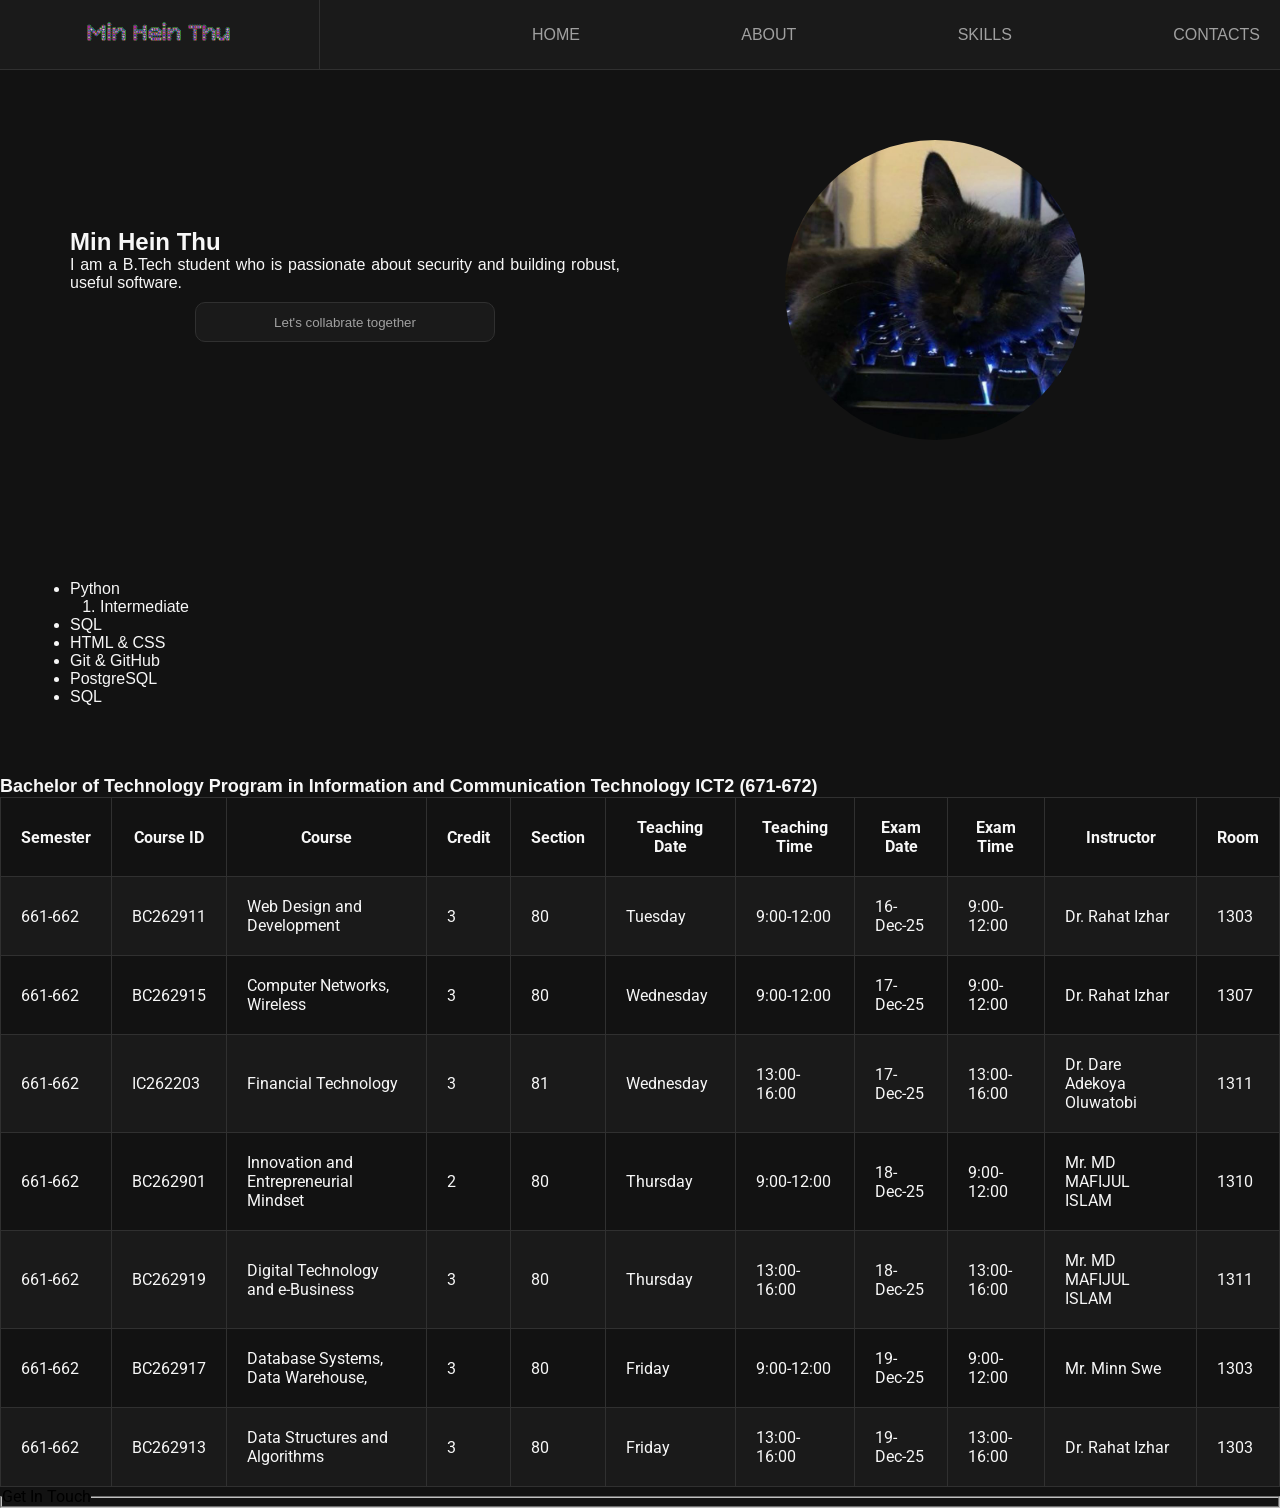
<file: assignment/index.html>
<!DOCTYPE html>
<html lang="en">
<head>
    <meta charset="UTF-8">
    <meta name="viewport" content="width=device-width, initial-scale=1.0">
    <title>Portfolio</title>
    <link rel="stylesheet" href="index.css">
    <link href="https://api.fontshare.com/v2/css?f[]=panchang@400&display=swap" rel="stylesheet">
</head>
<body>
    <!-- This part is logo and nav -->
     <header class="nav-bar" id="home">
        <div class="logo">
            <h1>Min Hein Thu</h1>
        </div>
        <nav class="nav-link">
            <ul class="nav-link2">
                <li><a href="#home">HOME</a></li>
                <li><a href="#about">ABOUT</a></li>
                <li><a href="#skill">SKILLS</a></li>
                <li><a href="#contact">CONTACTS</a></li>
            </ul>
        </nav>
     </header>

    <!-- This section for about -->
     <section id="about">
        <div class="introduction">
            <h1>
                Min Hein Thu
            </h1>
            <p>
                I am a B.Tech student who is passionate about security and building robust, useful software.
            </p>
            <div class="collab-btn">
                <button class="about-button"><a href="https://minheinthu.github.io/portfolio-min/">Let's collabrate together</a></button>
            </div>
       </div>
        <div class="profile-image">
            <img src="images/profile-cat.jpeg" alt="cat is sleeping on the keyboard">
        </div>
     </section>
     
     <!-- Skills -->
      <seciton id="skill">
        <div class="skill-list">
            <ul>
                <li>
                    Python
                    <ol>
                        <li>Intermediate</li>
                    </ol>
                </li>
                <li>SQL</li>
                <li>HTML & CSS</li>
                <li>Git & GitHub</li>
                <li>PostgreSQL</li>
                <li>SQL</li>
            </ul>
        </div>
    </seciton>
    <section class="time-table">
        <h1>Bachelor of Technology Program in Information and Communication Technology ICT2 (671-672)</h1>
        <table>
            <thead>
                <tr>
                    <th>Semester</th>
                    <th>Course ID</th>
                    <th>Course</th>
                    <th>Credit</th>
                    <th>Section</th>
                    <th>Teaching Date</th>
                    <th>Teaching Time</th>
                    <th>Exam Date</th>
                    <th>Exam Time</th>
                    <th>Instructor</th>
                    <th>Room</th>
                </tr>
            </thead>
            <tbody>
                
                <!-- Row 1: Web Design and Development -->
                <tr>
                    <td>661-662</td>
                    <td>BC262911</td>
                    <td>Web Design and Development</td>
                    <td>3</td>
                    <td>80</td>
                    <td>Tuesday</td>
                    <td>9:00-12:00</td>
                    <td>16-Dec-25</td>
                    <td>9:00-12:00</td>
                    <td>Dr. Rahat Izhar</td>
                    <td>1303</td>
                </tr>

                <!-- Row 2: Computer Networks, Wireless -->
                <tr>
                    <td>661-662</td>
                    <td>BC262915</td>
                    <td>Computer Networks, Wireless</td>
                    <td>3</td>
                    <td>80</td>
                    <td>Wednesday</td>
                    <td>9:00-12:00</td>
                    <td>17-Dec-25</td>
                    <td>9:00-12:00</td>
                    <td>Dr. Rahat Izhar</td>
                    <td>1307</td>
                </tr>

                <!-- Row 3: Financial Technology -->
                <tr>
                    <td>661-662</td>
                    <td>IC262203</td>
                    <td>Financial Technology</td>
                    <td>3</td>
                    <td>81</td>
                    <td>Wednesday</td>
                    <td>13:00-16:00</td>
                    <td>17-Dec-25</td>
                    <td>13:00-16:00</td>
                    <td>Dr. Dare Adekoya Oluwatobi</td>
                    <td>1311</td>
                </tr>

                <!-- Row 4: Innovation and Entrepreneurial Mindset -->
                <tr>
                    <td>661-662</td>
                    <td>BC262901</td>
                    <td>Innovation and Entrepreneurial Mindset</td>
                    <td>2</td>
                    <td>80</td>
                    <td>Thursday</td>
                    <td>9:00-12:00</td>
                    <td>18-Dec-25</td>
                    <td>9:00-12:00</td>
                    <td>Mr. MD MAFIJUL ISLAM</td>
                    <td>1310</td>
                </tr>

                <!-- Row 5: Digital Technology and e-Business -->
                <tr>
                    <td>661-662</td>
                    <td>BC262919</td>
                    <td>Digital Technology and e-Business</td>
                    <td>3</td>
                    <td>80</td>
                    <td>Thursday</td>
                    <td>13:00-16:00</td>
                    <td>18-Dec-25</td>
                    <td>13:00-16:00</td>
                    <td>Mr. MD MAFIJUL ISLAM</td>
                    <td>1311</td>
                </tr>

                <!-- Row 6: Database Systems, Data Warehouse -->
                <tr>
                    <td>661-662</td>
                    <td>BC262917</td>
                    <td>Database Systems, Data Warehouse,</td>
                    <td>3</td>
                    <td>80</td>
                    <td>Friday</td>
                    <td>9:00-12:00</td>
                    <td>19-Dec-25</td>
                    <td>9:00-12:00</td>
                    <td>Mr. Minn Swe</td>
                    <td>1303</td>
                </tr>
                
                <!-- Row 7: Data Structures and Algorithms -->
                <tr>
                    <td>661-662</td>
                    <td>BC262913</td>
                    <td>Data Structures and Algorithms</td>
                    <td>3</td>
                    <td>80</td>
                    <td>Friday</td>
                    <td>13:00-16:00</td>
                    <td>19-Dec-25</td>
                    <td>13:00-16:00</td>
                    <td>Dr. Rahat Izhar</td>
                    <td>1303</td>
                </tr>
            </tbody>
        </table>
    </section>
    <section id="contact">
        <form action="">
            <fieldset>
                <legend>Get In Touch
                    
                </legend>
            </fieldset>
        </form>
    </section>
</body>
</html>
</file>
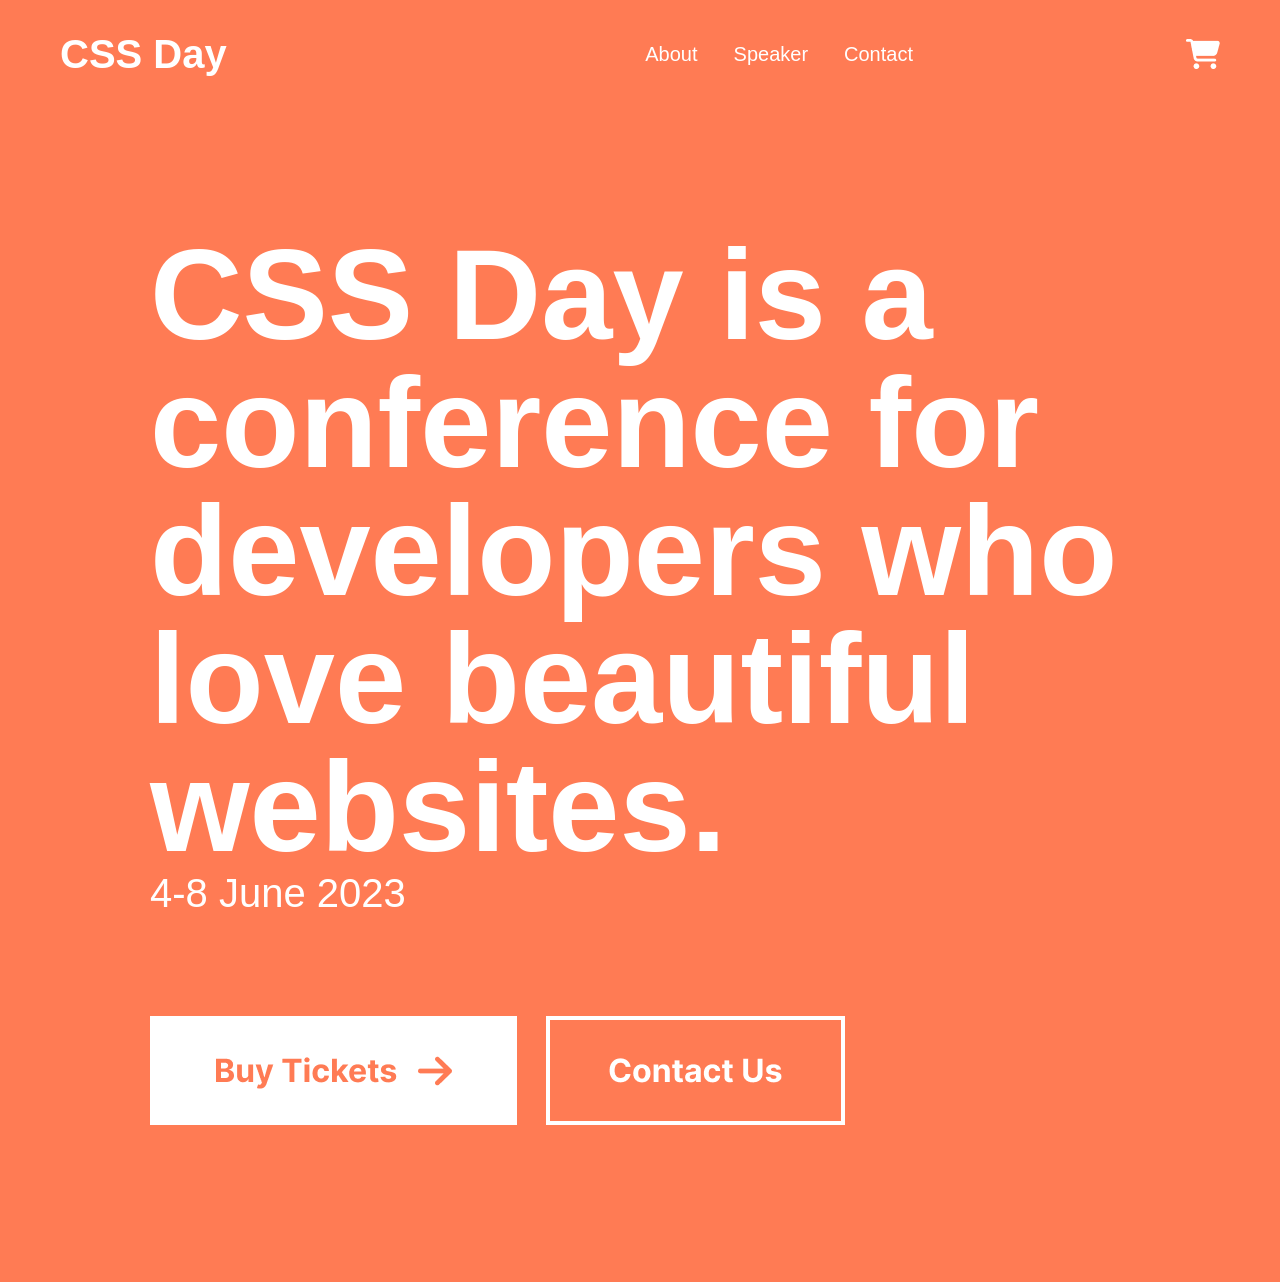
<file: frontend_css/index.html>
<!DOCTYPE html>
<html lang="en">
<head>
    <meta charset="UTF-8">
    <meta name="viewport" content="width=device-width, initial-scale=1.0">
    <title>Front-end master css Project</title>
    <link rel="stylesheet" href="css/index.css">
</head>
<body>
    <header class="navbar">
        <div class="logo">
            <!-- <h1>CSS Day</h1> -->
            <a href="/">CSS Day</a>
        </div>
        <nav>
            <div class="nav-link">
                <ul class="nav-li">
                    <li><a href="">About</a></li>
                    <li><a href="speakers.html">Speaker</a></li>
                    <li><a href="">Contact</a></li>
                </ul>
            </div>
        </nav>
        <img src="images/Vector.png" alt="Shopping Card">
    </header>
    <section class="main-content">
        <h1 class="main-content-h1">CSS Day is a conference for developers who love beautiful websites.</h1>
        <h2 class="main-content-h2">4-8 June 2023</h2>
        <div class="btn-image">
            <img src="images/Group 7.png" alt="buy ticket button">
            <img class='contact-img' src="images/Group 25.png" alt="contact button">
        </div>
    </section>
</body>
</html>
</file>
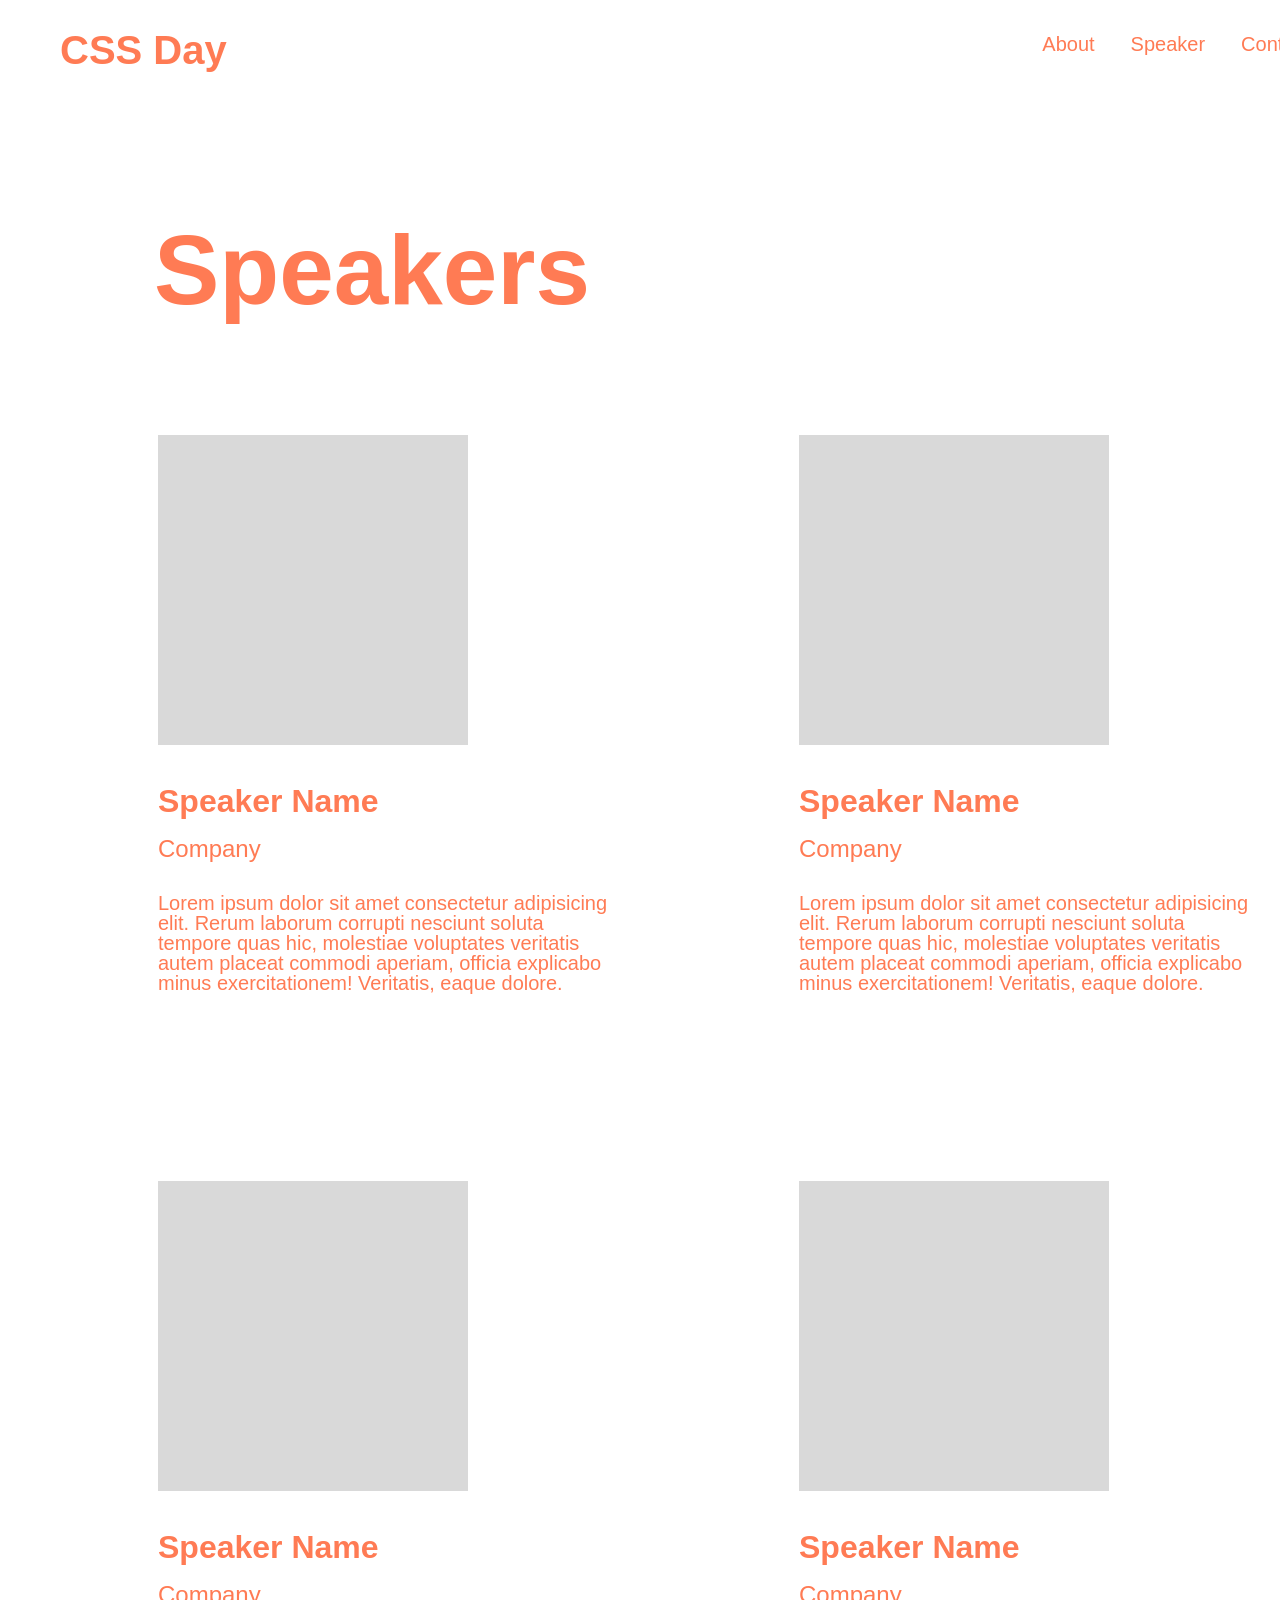
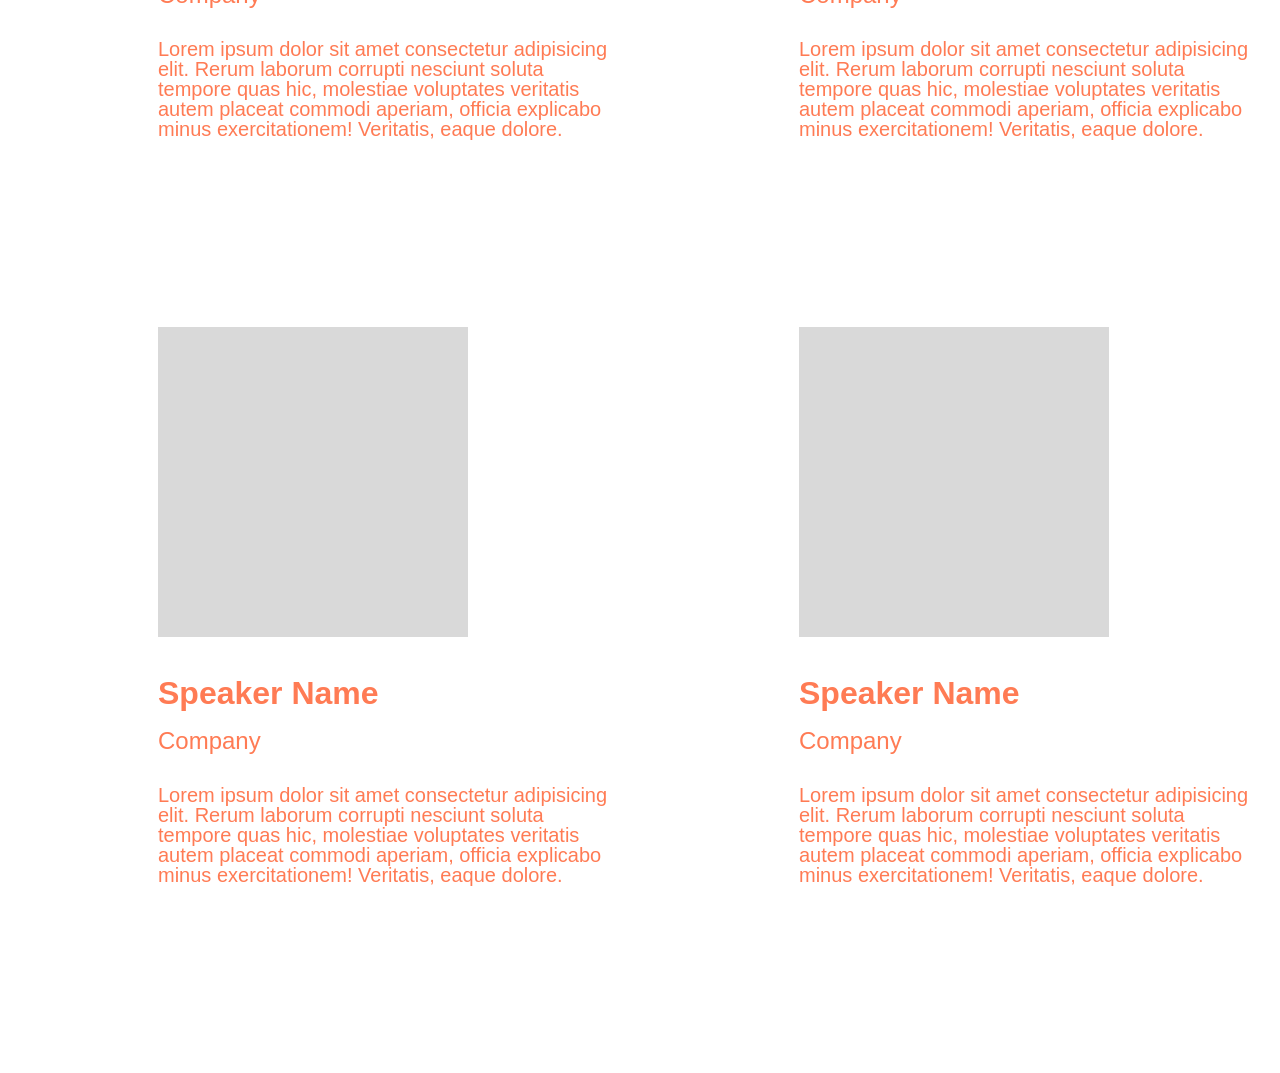
<file: frontend_css/speakers.html>
<!DOCTYPE html>
<html lang="en">
<head>
    <meta charset="UTF-8">
    <meta name="viewport" content="width=device-width, initial-scale=1.0">
    <title>Speakers</title>
    <link rel="stylesheet" href="css/speakers.css">
</head>
<body>
    <div class="home">
        <div class="navbar">
            <nav>
                <div class="logo">
                    <h1>CSS Day</h1>
                </div>
                <div class="nav-link">
                    <ul class="nav-li">
                        <li><a href="index.html">About</a></li>
                        <li><a href="speakers.html">Speaker</a></li>
                        <li><a href="">Contact</a></li>
                        <li><a href=""><img src="images/cart-shopping-solid 1.png" alt="Cart-logo"></a></li>
                    </ul>
                </div>
            </nav>
        </div>
    </div>
    <section>
        <h1 class="speaker-heading">
            Speakers
        </h1>
        <div class="speaker-list">
            <div class="speaker-details">
                <img src="images/Rectangle 1.png" alt="" class="speaker-img">
                <h2>Speaker Name</h2>
                <h3>Company</h3>
                <p>Lorem ipsum dolor sit amet consectetur adipisicing elit. Rerum laborum corrupti nesciunt soluta tempore quas hic, molestiae voluptates veritatis autem placeat commodi aperiam, officia explicabo minus exercitationem! Veritatis, eaque dolore.</p>
            </div>
            <div class="speaker-details">
                <img src="images/Rectangle 1.png" alt="" class="speaker-img">
                <h2>Speaker Name</h2>
                <h3>Company</h3>
                <p>Lorem ipsum dolor sit amet consectetur adipisicing elit. Rerum laborum corrupti nesciunt soluta tempore quas hic, molestiae voluptates veritatis autem placeat commodi aperiam, officia explicabo minus exercitationem! Veritatis, eaque dolore.</p>
            </div>
            <div class="speaker-details">
                <img src="images/Rectangle 1.png" alt="" class="speaker-img">
                <h2>Speaker Name</h2>
                <h3>Company</h3>
                <p>Lorem ipsum dolor sit amet consectetur adipisicing elit. Rerum laborum corrupti nesciunt soluta tempore quas hic, molestiae voluptates veritatis autem placeat commodi aperiam, officia explicabo minus exercitationem! Veritatis, eaque dolore.</p>
            </div>
            <div class="speaker-details">
                <img src="images/Rectangle 1.png" alt="" class="speaker-img">
                <h2>Speaker Name</h2>
                <h3>Company</h3>
                <p>Lorem ipsum dolor sit amet consectetur adipisicing elit. Rerum laborum corrupti nesciunt soluta tempore quas hic, molestiae voluptates veritatis autem placeat commodi aperiam, officia explicabo minus exercitationem! Veritatis, eaque dolore.</p></div>
            <div class="speaker-details">
                <img src="images/Rectangle 1.png" alt="" class="speaker-img">
                <h2>Speaker Name</h2>
                <h3>Company</h3>
                <p>Lorem ipsum dolor sit amet consectetur adipisicing elit. Rerum laborum corrupti nesciunt soluta tempore quas hic, molestiae voluptates veritatis autem placeat commodi aperiam, officia explicabo minus exercitationem! Veritatis, eaque dolore.</p>
            </div>
            <div class="speaker-details">
                <img src="images/Rectangle 1.png" alt="" class="speaker-img">
                <h2>Speaker Name</h2>
                <h3>Company</h3>
                <p>Lorem ipsum dolor sit amet consectetur adipisicing elit. Rerum laborum corrupti nesciunt soluta tempore quas hic, molestiae voluptates veritatis autem placeat commodi aperiam, officia explicabo minus exercitationem! Veritatis, eaque dolore.</p>
            </div>
        </div>
    </section>
</body>
</html>
</file>
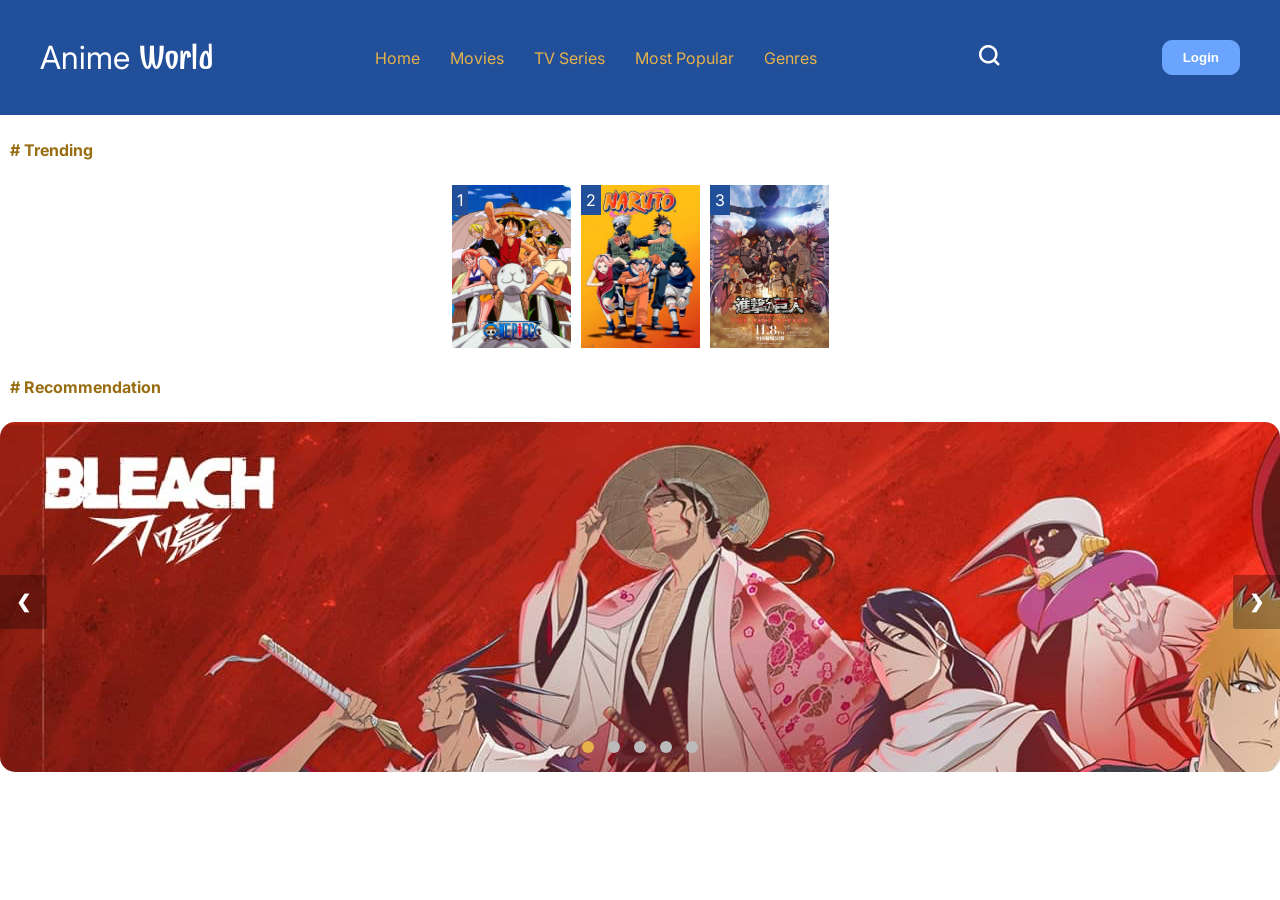
<file: my_streaming_app/home.html>
<!DOCTYPE html>
<html lang="en">
  <head>
    <meta charset="UTF-8" />
    <meta name="viewport" content="width=device-width, initial-scale=1.0" />
    <title>Anime World</title>
    <link rel="stylesheet" href="css/home.css" />
  </head>
  <body>
    <!-- Heading Container : Menu Logo Search Login -->
    <div class="header-container">
      <div class="menu">
        <button><img src="img/menu.png" alt="menu" /></button>
      </div>
      <header>Anime <span>World</span></header>

      <!-- Desktop Version -->
      <nav>
        <ul>
          <li><a href="">Home</a></li>
          <li><a href="">Movies</a></li>
          <li><a href="">TV Series</a></li>
          <li><a href="">Most Popular</a></li>
          <li><a href="">Genres</a></li>
        </ul>
      </nav>
      <div class="serach-icon">
        <button><img src="img/search-icon.png" alt="search-icon" /></button>
      </div>
      <button class="header-btn">Login</button>
    </div>

    <!-- Trend Container : Top Anime Movies or Series -->
    <div class="trend-container">
      <h2># Trending</h2>
      <div class="trend-anime">
        <div class="anime-box">
          <div class="box box1">1</div>
          <img src="img/onepiece.png" alt="top_one_poster" />
        </div>
        <div class="anime-box">
          <div class="box box2">2</div>
          <img src="img/naruto2.png" alt="top_two_poster" />
        </div>
        <div class="anime-box">
          <div class="box box3">3</div>
          <img src="img/aot.png" alt="top_three_poster" />
        </div>
      </div>
    </div>

    <!-- Recommendation Container -->
    <div class="recommend">
      <h2># Recommendation</h2>

      <div class="slides-container">
        <div class="slide active">
          <img src="img/bleach2.png" alt="Bleach" class="slide-img" />
        </div>
        <div class="slide">
          <img
            src="img/vinland-saga.png"
            alt="Vinland Saga"
            class="slide-img"
          />
        </div>
        <div class="slide">
          <img src="img/ippo.png" alt="Ippo" class="slide-img" />
        </div>
        <div class="slide">
          <img
            src="img/demon-salyer.png"
            alt="Demon Slayer"
            class="slide-img"
          />
        </div>
        <div class="slide">
          <img src="img/jujutus.png" alt="Jujutsu Kaisen" class="slide-img" />
        </div>

        <button class="prev-btn" onclick="changeSlide(-1)">&#10094;</button>

        <button class="next-btn" onclick="changeSlide(1)">&#10095;</button>

        <div class="dots-container">
          <span class="dot active" onclick="currentSlide(0)"></span>
          <span class="dot" onclick="currentSlide(1)"></span>
          <span class="dot" onclick="currentSlide(2)"></span>
          <span class="dot" onclick="currentSlide(3)"></span>
          <span class="dot" onclick="currentSlide(4)"></span>
        </div>
      </div>
    </div>
    <!-- Genres Link -->
    <div class="genres">
      <h2># Genres</h2>
      <div>
        <div class="genres-link">
          <ul>
            <li><a href="">Action</a></li>
            <li><a href="">Isekai</a></li>
            <li><a href="">Comendy</a></li>
            <li><a href="">Adventure</a></li>
            <li><a href="">Magic</a></li>
            <li><a href="">Kids</a></li>
            <li><a href="">Horror</a></li>
            <li><a href="">Drama</a></li>
          </ul>
        </div>
      </div>
    </div>
    <script>
      let slideIndex = 0;
      const slides = document.querySelectorAll(".slide");
      const dots = document.querySelectorAll(".dot");
      let slideTimer; // Variable to store the automatic timer

      // Start the slider immediately
      showSlides(slideIndex);
      startAutoSlide();

      // Function to handle Next/Prev buttons
      function changeSlide(n) {
        slideIndex += n;

        // Wrap around if we go past the end or beginning
        if (slideIndex >= slides.length) {
          slideIndex = 0;
        }
        if (slideIndex < 0) {
          slideIndex = slides.length - 1;
        }

        showSlides(slideIndex);
        resetTimer(); // Reset timer so it doesn't jump immediately after you click
      }

      // Function to handle Dot clicks
      function currentSlide(n) {
        slideIndex = n;
        showSlides(slideIndex);
        resetTimer();
      }

      // Main logic to show the correct slide
      function showSlides(n) {
        // 1. Hide all slides
        for (let i = 0; i < slides.length; i++) {
          slides[i].classList.remove("active");
        }

        // 2. Remove "active-dot" color from all dots
        for (let i = 0; i < dots.length; i++) {
          dots[i].classList.remove("active-dot");
        }

        // 3. Show the current slide and highlight the current dot
        slides[n].classList.add("active");
        dots[n].classList.add("active-dot");
      }

      // Automatic Slideshow function
      function startAutoSlide() {
        slideTimer = setInterval(function () {
          changeSlide(1); // Call "Next Slide" every 4 seconds
        }, 4000);
      }

      // Reset the timer when user manually clicks (for better UX)
      function resetTimer() {
        clearInterval(slideTimer); // Stop the old timer
        startAutoSlide(); // Start a new timer
      }
    </script>
  </body>
</html>
</file>
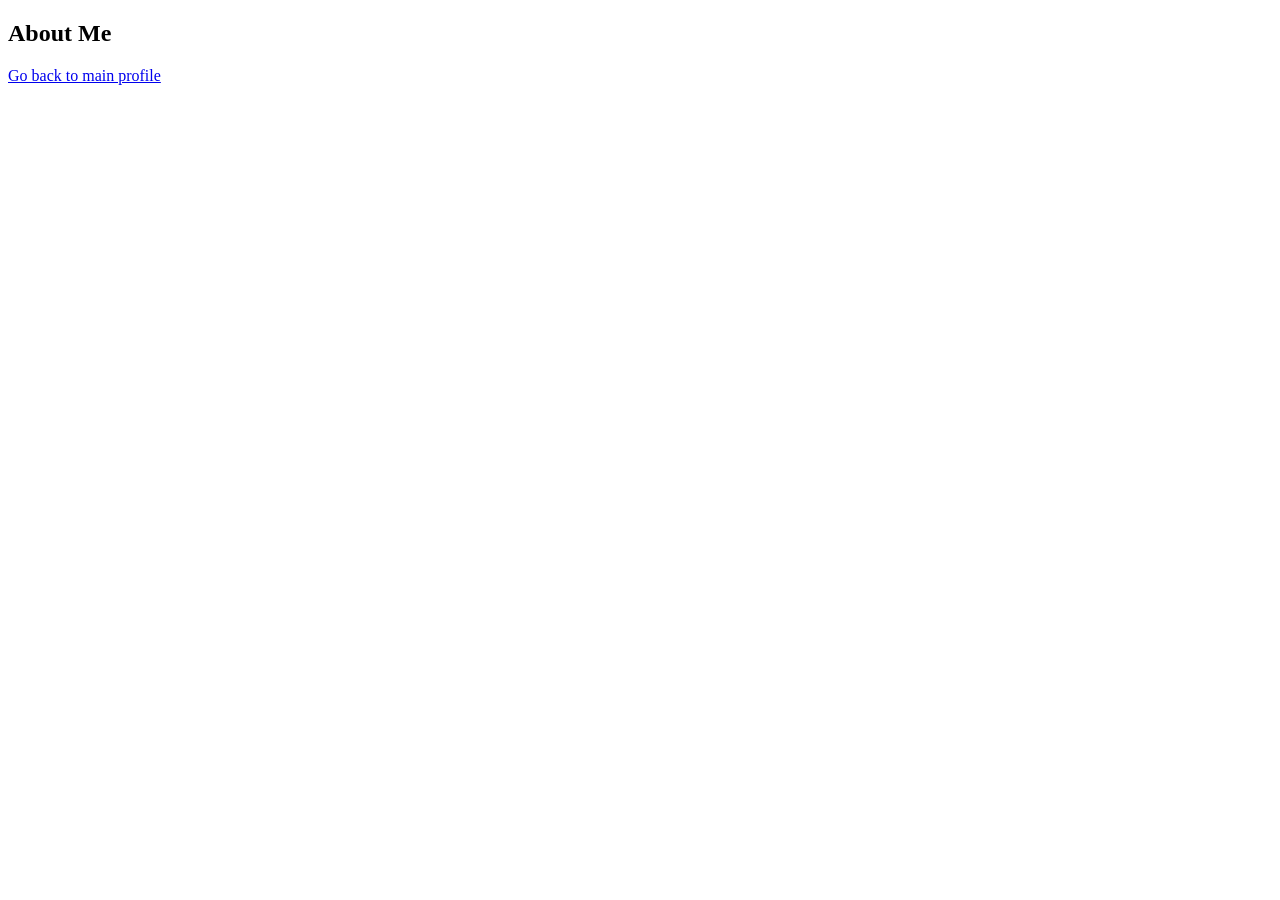
<file: version.01/html/about.html>
<!DOCTYPE html>
<html lang="en">
<head>
    <meta charset="UTF-8">
    <meta name="viewport" content="width=device-width, initial-scale=1.0">
    <title>About Page</title>
</head>
<body>
    <h2>About Me</h2>
    <p></p><a href="lab.html">Go back to main profile</a></p>
</body>
</html>
</file>
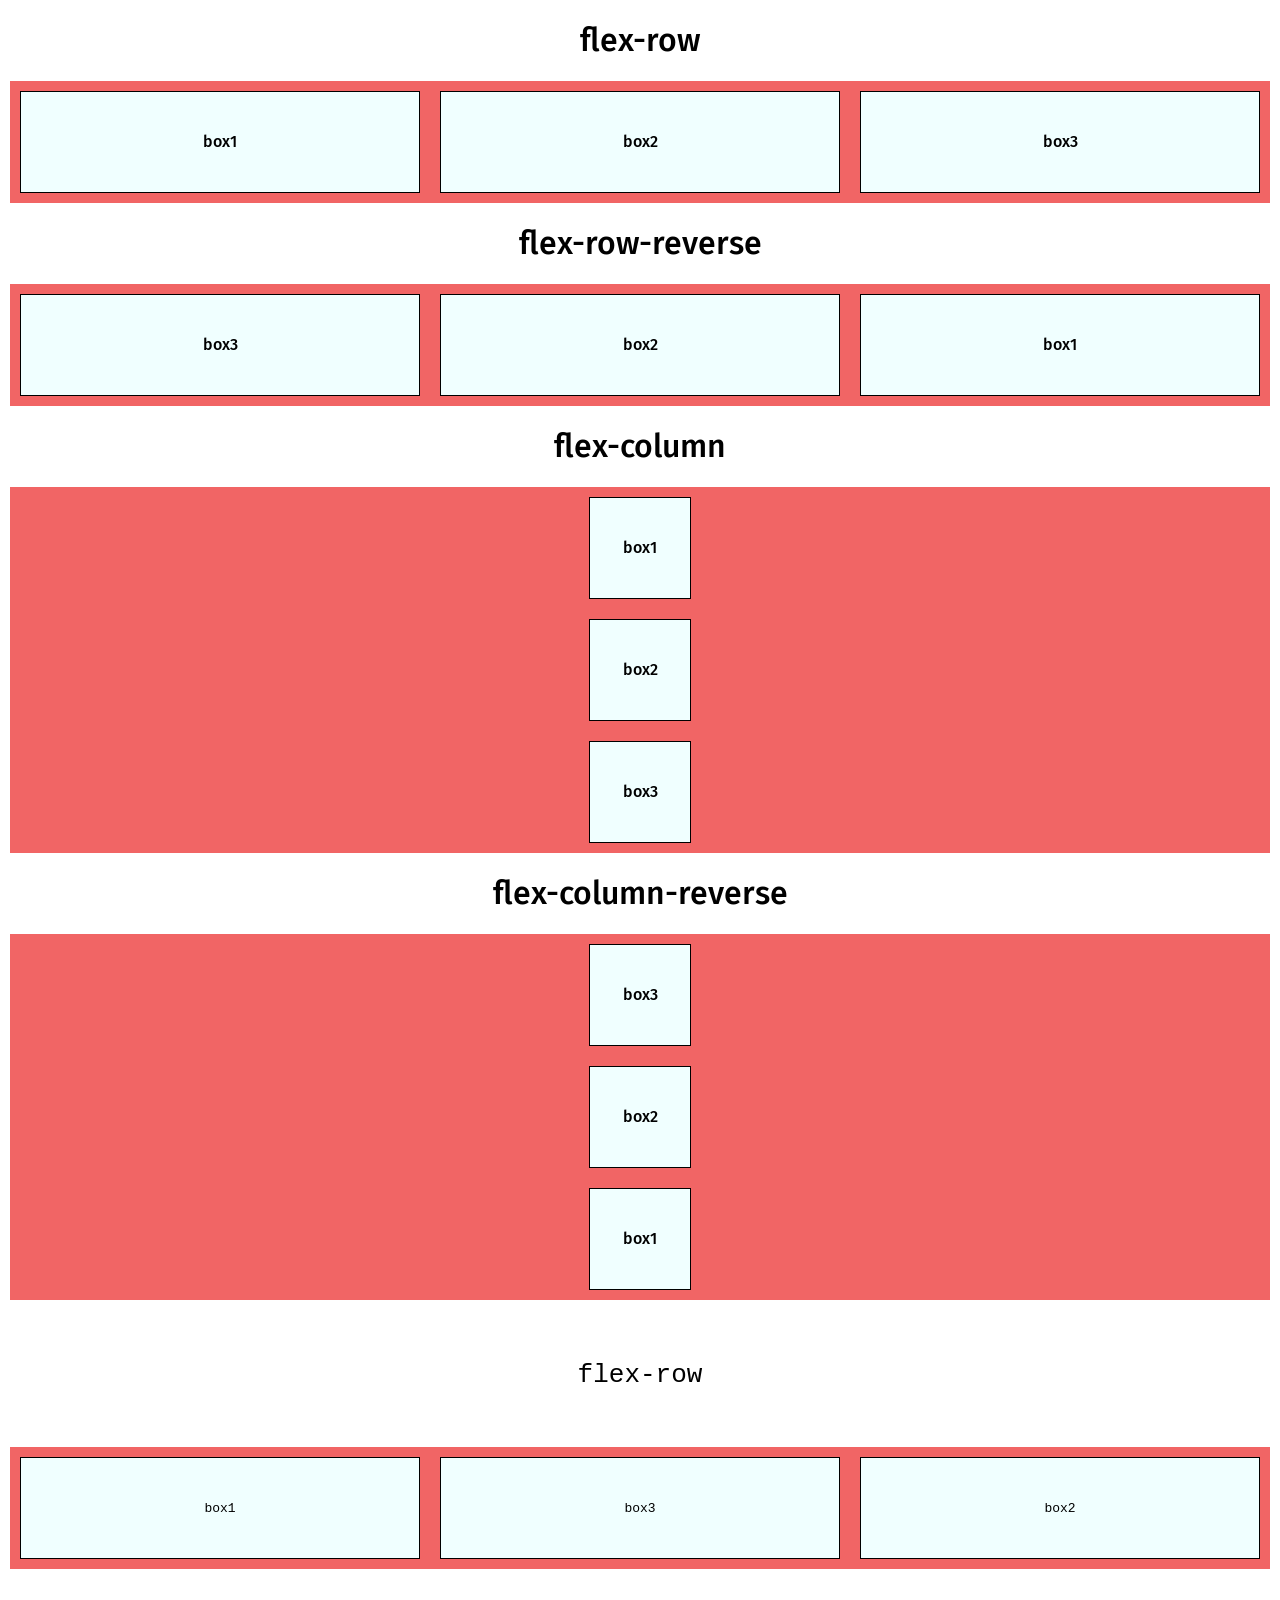
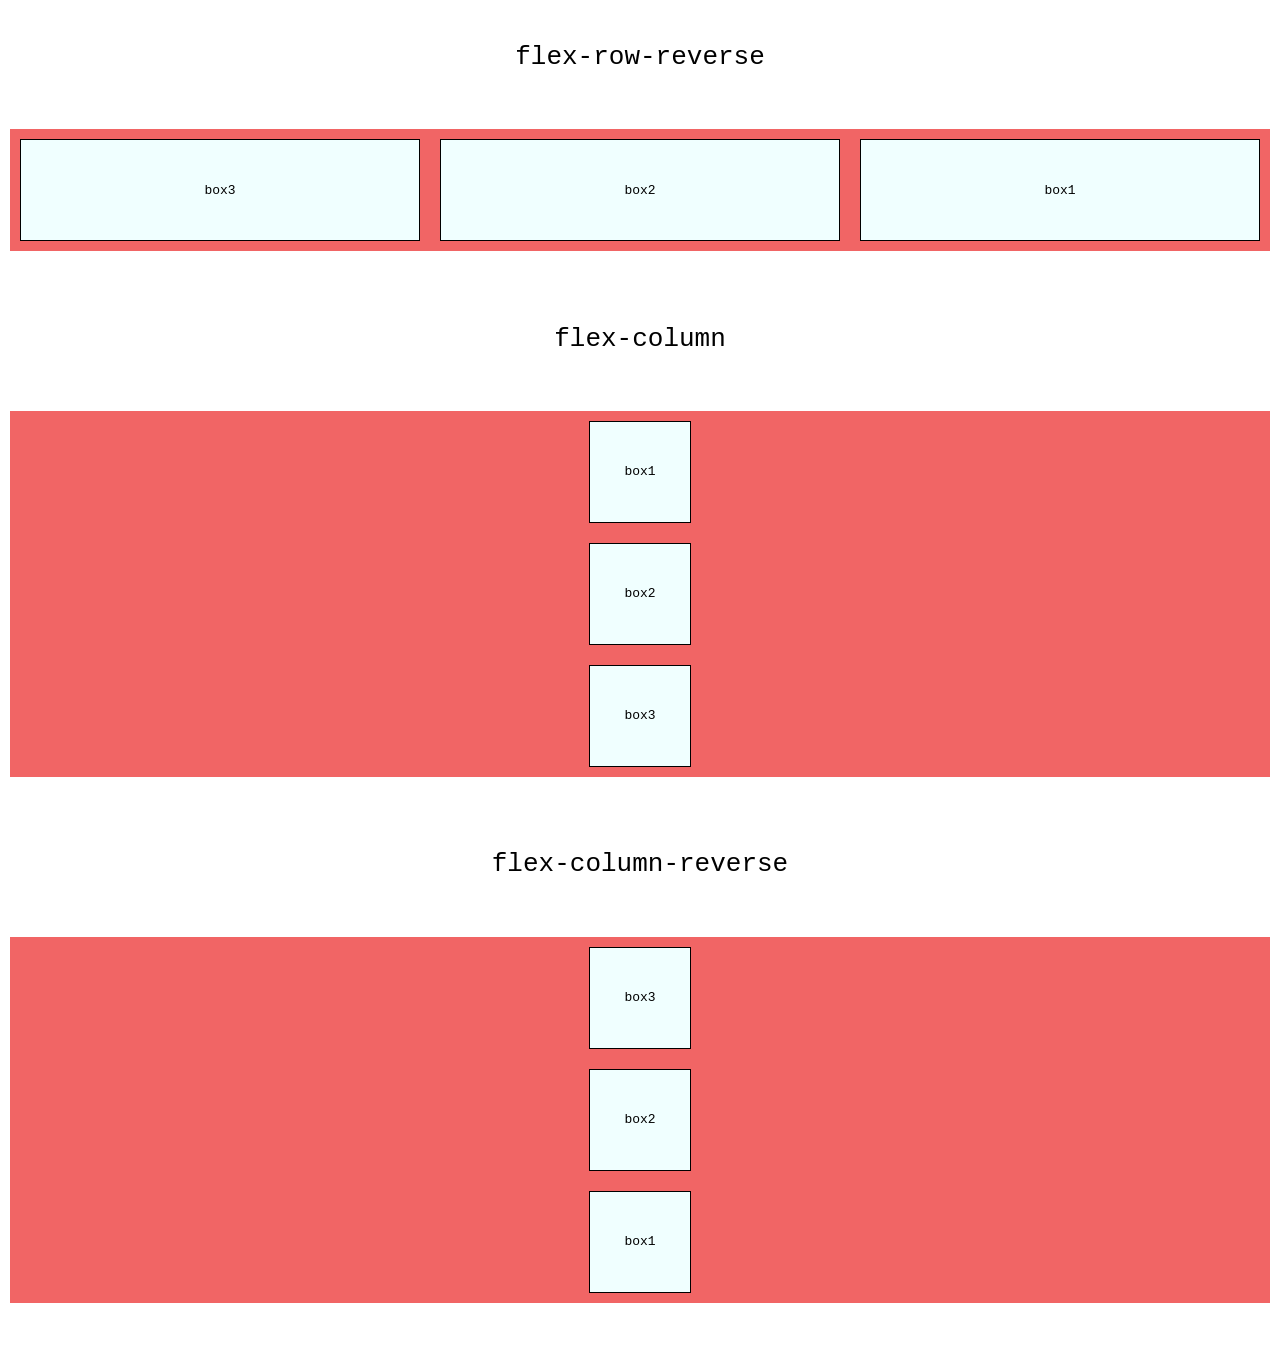
<file: version.01/html/d_flex.html>
<!doctype html>
<html lang="en">
    <head>
        <meta charset="UTF-8" />
        <meta name="viewport" content="width=device-width, initial-scale=1.0" />
        <title>Display Flex</title>
        <link rel="stylesheet" href="/version.01/css/d_flex.css">
    </head>
    <body>
        <h1 class="heading">flex-row</h1>
        <div class="flex-container1">
            <div class="flex-box">box1</div>
            <div class="flex-box">box2</div>
            <div class="flex-box">box3</div>
        </div>

        <h1 class="heading">flex-row-reverse</h1>
        <div class="flex-container2">
            <div class="flex-box">box1</div>
            <div class="flex-box">box2</div>
            <div class="flex-box">box3</div>
        </div>

        <h1 class="heading">flex-column</h1>
        <div class="flex-container3">
            <div class="flex-box">box1</div>
            <div class="flex-box">box2</div>
            <div class="flex-box">box3</div>
        </div>

        <h1 class="heading">flex-column-reverse</h1>
        <div class="flex-container4">
            <div class="flex-box">box1</div>
            <div class="flex-box">box2</div>
            <div class="flex-box">box3</div>
        </div>
        <pre>
        <code>
            <h1 class="heading">flex-row</h1>
            <div class="flex-container1">
                <div class="flex-box">box1</div>
                <div class="flex-box order2">box2</div>
                <div class="flex-box">box3</div>
            </div>

            <h1 class="heading">flex-row-reverse</h1>
            <div class="flex-container2">
                <div class="flex-box">box1</div>
                <div class="flex-box">box2</div>
                <div class="flex-box">box3</div>
            </div>

            <h1 class="heading">flex-column</h1>
          <div class="flex-container3">
                <div class="flex-box">box1</div>
                <div class="flex-box">box2</div>
                <div class="flex-box">box3</div>
            </div>

            <h1 class="heading">flex-column-reverse</h1>
            <div class="flex-container4">
                <div class="flex-box">box1</div>
                <div class="flex-box">box2</div>
                <div class="flex-box">box3</div>
            </div>
        </code>
    </pre>
    </body>
</html>
</file>
<file: assignment/index.css>
@import url('https://fonts.googleapis.com/css2?family=Fira+Sans:wght@500&family=Poppins:ital,wght@0,100;0,200;0,300;0,400;0,500;0,600;0,700;0,800;0,900;1,100;1,200;1,300;1,400;1,500;1,600;1,700;1,800;1,900&family=Roboto:ital,wght@0,100..900;1,100..900&display=swap');

@import url('https://fonts.cdnfonts.com/css/air-travelers-personal-use');

@import url('https://fonts.googleapis.com/css2?family=Bitcount+Prop+Single+Ink:wght@100..900&display=swap');

* {
    margin: 0;
    padding: 0;
    box-sizing: border-box;
}

body {
    font-family: "Roboto", sans-serif;
    background-color: 	#121212; 
}

.nav-bar {
    display: flex;
    justify-content: space-between;
    align-items: center;
    background-color: #1A1A1A;
    /* color: black; */
    border-bottom: 1px solid #303030;
    position: sticky;
    top: 0;
    z-index: 100;
}

.logo {
    width: 25%;
    border-right: 1px solid #303030;
}

.logo h1 {
    font-size: 1.5rem;
    font-weight: thin;
    padding: 20px;
    text-align: center;
 
    font-family: "Bitcount Prop Single Ink", system-ui;
    font-optical-sizing: auto;
    font-weight: 800;
    font-style: bold;
    font-variation-settings:
    "slnt" 0,
    "CRSV" 0.5,
    "ELSH" 0,
    "ELXP" 0,
    "SZP1" 0,
    "SZP2" 0,
    "XPN1" 0,
    "XPN2" 0,
    "YPN1" 0,
    "YPN2" 0;
}

.nav-link {
    width: 60%;
    padding: 20px;
}

.nav-link2 {
    list-style-type: none;
}

a {
    text-decoration: none;
    color: #A0A0A0;
    font-family: 'Panchang', sans-serif;
}
a:hover {
    color: #F7F7F7;
}

a:active {
    color: #F7F7F7;
}

.nav-link ul{
    display: flex;
    flex-direction: row;
    justify-content: space-between;
    align-items: center;
    gap: 0px;
}

/* This part is about section */
#about {
    display: flex;
    flex-direction: row;
    justify-content: space-around;
    padding: 50px;
    text-align: justify;
}
.introduction {
    width: 50%;
    display: flex;
    justify-content: center;
    flex-direction: column;
    padding: 20px;
}
.profile-image {
    width: 50%;
    display: flex;
    justify-content: center;
    align-items: center;
    padding: 20px;
}
.introduction p, h1 {
    color:#F7F7F7;
    font-family: 'Panchang', sans-serif; 
}

.profile-image img {
    width: 300px;
    height: 300px;
    border-radius: 50%;
}

.about-button {
    border-radius: 10px;
    border: 1px solid #303030;
    background-color: #1A1A1A;
    color: #A0A0A0;
    padding: 10px;
    margin: 10px;
    width: 300px;
    height: 40px;
}

.collab-btn {
    display: flex;
    justify-content: center;
}


/* Skill */

.skill-list {
    color: #F7F7F7;
    font-family: 'Panchang', sans-serif;
    font-size: medium;
    padding: 70px;
}

.skill-list ul ol {
    margin-left: 30px;
    list-style-type: decimal;
}

/* Time table section */
.time-table h1 {
    font-size: large;
}
table, tr, th, td {
    border-collapse: collapse;
    border: 1px solid #303030;
    color: #F7F7F7;
    padding: 20px;
}

thead th {
    background-color: #121212;
}
tr:nth-child(odd) {
    background-color: #1A1A1A;
}
</file>
<file: frontend_css/css/index.css>
/* CSS Reset */
* {
    padding: 0;
    margin: 0;
    box-sizing: border-box;
}

body {
    font-family: 'Inter', sans-serif;
    max-width: 1440px;
    max-height: 1551px;
    background-color: #FF7B54;
    color: #FFFFFF;
}

header {
    display: flex;
    justify-content: space-between;
    align-items: center;
    margin: 30px 60px 0px 60px;
    height: 48px;
}

.logo {
    width: 50%;
}

.logo a {
    font-size: 40px;
    font-weight: 700;
    line-height: 100%;
    font-family: 'Inter Bold', sans-serif;
    text-decoration: none;
    color: #FFFFFF;
}

.nav-link {
    width: 50%;
}

.nav-link ul {
    display: flex;
    justify-content: flex-end;
    gap: 36px;
}

.nav-li {
    list-style-type: none;
    font-size: 20px;
    font-family: 'Inter Regular', sans-serif;
    font-weight: 400;
}

li a {
    text-decoration: none;
    color: #FFFFFF;
}
/* This part is styling the main section */
.main-content {
    margin: 153px 150px 153px 150px;
}

.main-content-h1 {
    max-width: 1160px;
    max-height: 775px;
    font-size: 128px;
    font-weight: 700;
    line-height: 100%;
}

.main-content-h2 {
    font-size: 40px;
    font-weight: 400;
    max-width: 282;
    max-height: 48px;
    width: 282px;
}

.btn-image {
    margin-top: 100px;
}

.contact-img {
    margin-left: 25px;
}

/* For very small mobile devices (≤ 480px) */
@media (max-width: 393px) {
    body {
    font-family: 'Inter', sans-serif;
    width: 393px;
    height: 852px;
    background-color: #FF7B54;
    color: #FFFFFF;
}

nav-li li:nth-child(-n+3) {
  display: none;
}

.main-content {
    width: 326;
    height: 220;
}
.main-content-h1 {
    font-size: 36px;
}
}
</file>
<file: frontend_css/css/speakers.css>
* {
    padding: 0;
    margin: 0;
    box-sizing: border-box;
}

body {
    font-family: 'Inter', sans-serif;
    width: 1440px;
    height: 1660px;
    background-color: #FFFFFF;
    color: #FF7B54;
}

/* This part is styling the navbar */
nav {
    display: flex;
    justify-content: center;
    margin: 30px 60px 0px 60px;
    align-items: center;
}

.logo {
    width: 50%;
    height: 48;
}

.logo h1 {
    font-size: 40px;
    font-weight: 700;
    line-height: 100%;
    font-family: 'Inter Bold', sans-serif;
}

.nav-link ul {
    display: flex;
    justify-content: flex-end;
    gap: 36px;
}

.nav-link {
    width: 50%;
}

.nav-li {
    list-style-type: none;
    font-size: 20px;
    font-family: 'Inter Regular', sans-serif;
    font-weight: 400;

}

li a {
    text-decoration: none;
    color: #FF7B54;
}

/* Section */

.speaker-heading {
    width: 480px;
    height: 119px;
    font-family: 'Inter Bold', sans-serif;
    font-size: 98px;
    line-height: 100%;
    margin-left: 154px;
    margin-top: 151px;
}

.speaker-list {
    display: grid;
    grid-template-columns: 1fr 1fr;
    margin-left:158px;
    margin-top: 95px;
}
.speaker-details {
    margin-bottom: 168px;
}
.speaker-details h2 {
    margin-top: 36px;
    font-size: 32px;
    font-weight: 700;
    font-family: 'Inter Bold', sans-serif;
    line-height: 100%;
}

.speaker-details h3{
    margin-top: 20px;
    margin-bottom: 32px;
    font-size: 24px;
    font-weight: 400;
    font-family: 'Inter Regular', sans-serif;
    line-height: 100%;   
}

.speaker-details p {
    width: 462px;
    height: 120px;
    font-size: 20px;
    font-weight: 400;
    font-family: 'Inter Regular', sans-serif;
    line-height: 100%;
}
</file>
<file: my_streaming_app/css/home.css>
@import url('base.css');
</file>
<file: version.01/css/d_flex.css>
@import url('https://fonts.googleapis.com/css2?family=Fira+Sans:ital,wght@0,100;0,200;0,300;0,400;0,500;0,600;0,700;0,800;0,900;1,100;1,200;1,300;1,400;1,500;1,600;1,700;1,800;1,900&family=Roboto:ital,wght@0,100..900;1,100..900&display=swap');

body {
    padding: 0;
    margin: 0;
    box-sizing: border-box;
    /* font-family: "Roboto", sans-serif;
    font-weight: 500; */
    font-family: "Fira Sans", sans-serif;
    font-weight: 500;
    font-style: normal;
}

.heading{
    text-align: center;
    font-weight: 500;
}

.flex-box {
    width: 100px;
    height: 100px;
    border: 1px solid black;
    background-color: azure;
}
    /* 
    basically flex-direction default value is row:
    column, row-reverse, column-reverse
     */

.flex-container1 {
    background-color: rgb(241, 101, 101);
    margin: 10px;
    display: flex;
    flex-direction: row;
    justify-content: center;
}

.flex-container2 {
    background-color: rgb(241, 101, 101);
    margin: 10px;
    display: flex;
    flex-direction: row-reverse;
    justify-content: center;
}

.flex-container3 {
    background-color: rgb(241, 101, 101);
    margin: 10px;
    display: flex;
    flex-direction: column;
    align-items: center;
}

.flex-container4 {
    background-color: rgb(241, 101, 101);
    margin: 10px;
    display: flex;
    flex-direction: column-reverse;
    align-items: center;
}

.flex-box {
    display: flex;
    align-items: center;
    justify-content: center;
    margin: 10px;
    flex-grow: 1;
    flex-shrink: 1;
}

.order2 {
    order: 1;
}
</file>
